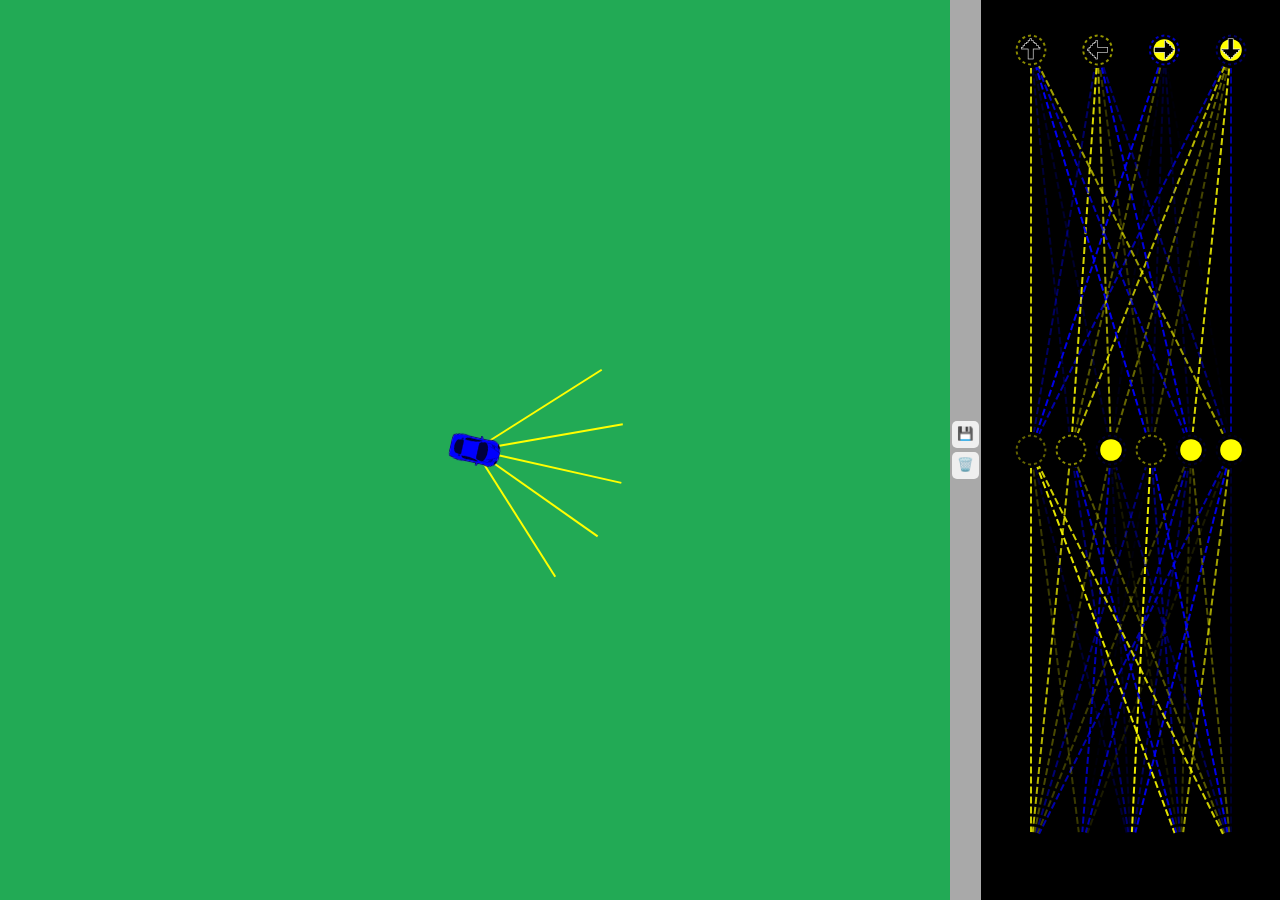
<file: index.html>
<!DOCTYPE html>
<head>
    <title>Self-Driving Car</title>
    <link rel="stylesheet" href="style.css">
</head>
<body>
    <canvas id="carCanvas"></canvas>
    <div id="verticalButtons">
        <button onclick="save()">💾</button>
        <button onclick="discard()">🗑️</button>
    </div>
    <canvas id="networkCanvas"></canvas>
    <script src="Virtual_World/js/world.js"></script>
    <script src="Virtual_World/js/viewport.js"></script>
    <script src="Virtual_World/js/markings/marking.js"></script>
    <script src="Virtual_World/js/markings/stop.js"></script>
    <script src="Virtual_World/js/markings/start.js"></script>
    <script src="Virtual_World/js/markings/crossing.js"></script>
    <script src="Virtual_World/js/markings/parking.js"></script>
    <script src="Virtual_World/js/markings/light.js"></script>
    <script src="Virtual_World/js/markings/target.js"></script>
    <script src="Virtual_World/js/markings/yield.js"></script>
    <script src="Virtual_World/js/editors/markingEditor.js"></script>
    <script src="Virtual_World/js/editors/graphEditor.js"></script>
    <script src="Virtual_World/js/editors/crossingEditor.js"></script>
    <script src="Virtual_World/js/editors/stopEditor.js"></script>
    <script src="Virtual_World/js/editors/startEditor.js"></script>
    <script src="Virtual_World/js/editors/parkingEditor.js"></script>
    <script src="Virtual_World/js/editors/lightEditor.js"></script>
    <script src="Virtual_World/js/editors/targetEditor.js"></script>
    <script src="Virtual_World/js/editors/yieldEditor.js"></script>
    <script src="Virtual_World/js/items/tree.js"></script>
    <script src="Virtual_World/js/items/building.js"></script>
    <script src="Virtual_World/js/math/graph.js"></script>
    <script src="Virtual_World/js/math/utils.js"></script>
    <script src="Virtual_World/js/primitives/point.js"></script>
    <script src="Virtual_World/js/primitives/segment.js"></script>
    <script src="Virtual_World/js/primitives/polygon.js"></script>
    <script src="Virtual_World/js/primitives/envelope.js"></script>
    <script src="visualizer.js"></script>
    <script src="network.js"></script>
    <script src="sensor.js"></script>
    <script src="utils.js"></script>    
    <script src="controls.js"></script>
    <script src="car.js"></script>
    <script src="main.js"></script>
</body>
</html>
</file>
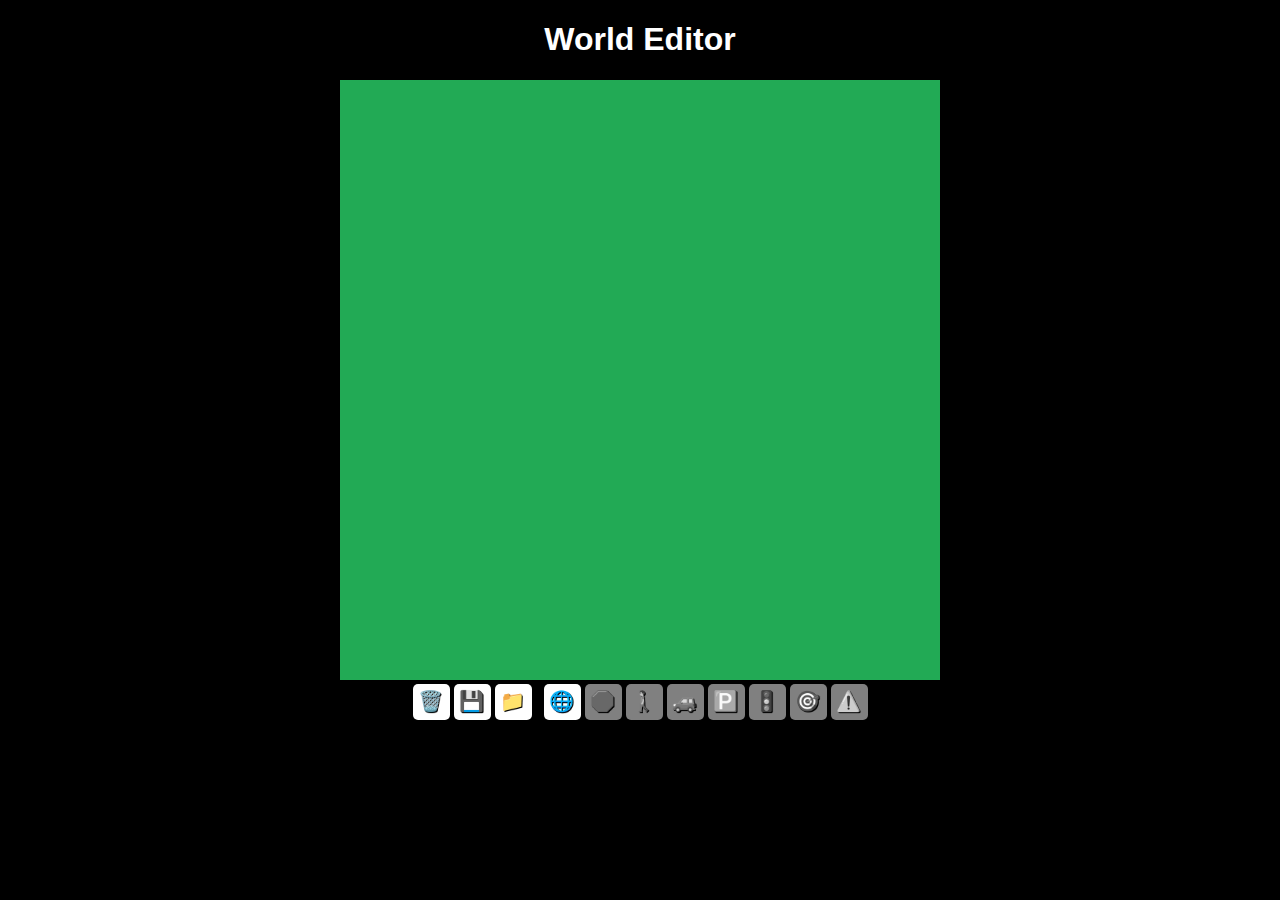
<file: Virtual_World/index.html>
<!DOCTYPE html>
<html>
    <head>
        <title>World Editor</title>
        <link rel="stylesheet" href="styles.css"/>
    </head>
    <body>
        <h1>World Editor</h1>
        <canvas id="myCanvas"></canvas>
        <div id="controls">
            <button onclick="dispose()">🗑️</button>
            <button onclick="save()">💾</button>
            <label for="fileInput" class="file-input-label">
                📁
                <input
                    type="file"
                    id="fileInput"
                    accept=".world"
                    onchange="load(event)"
                />
            </label>
            &nbsp;
            <button id="graphBtn" onclick="setMode('graph')">🌐</button>
            <button id="stopBtn" onclick="setMode('stop')">🛑</button>
            <button id="crossingBtn" onclick="setMode('crossing')">🚶</button>
            <button id="startBtn" onclick="setMode('start')">🚙</button>
            <button id="parkingBtn" onclick="setMode('parking')">🅿️</button>
            <button id="lightBtn" onclick="setMode('light')">🚦</button>
            <button id="targetBtn" onclick="setMode('target')">🎯</button>
            <button id="yieldBtn" onclick="setMode('yield')">⚠️</button>

        </div>

        <script src="js/world.js"></script>
        <script src="js/viewport.js"></script>
        <script src="js/markings/marking.js"></script>
        <script src="js/markings/stop.js"></script>
        <script src="js/markings/start.js"></script>
        <script src="js/markings/crossing.js"></script>
        <script src="js/markings/parking.js"></script>
        <script src="js/markings/light.js"></script>
        <script src="js/markings/target.js"></script>
        <script src="js/markings/yield.js"></script>
        <script src="js/editors/markingEditor.js"></script>
        <script src="js/editors/graphEditor.js"></script>
        <script src="js/editors/crossingEditor.js"></script>
        <script src="js/editors/stopEditor.js"></script>
        <script src="js/editors/startEditor.js"></script>
        <script src="js/editors/parkingEditor.js"></script>
        <script src="js/editors/lightEditor.js"></script>
        <script src="js/editors/targetEditor.js"></script>
        <script src="js/editors/yieldEditor.js"></script>
        <script src="js/items/tree.js"></script>
        <script src="js/items/building.js"></script>
        <script src="js/math/graph.js"></script>
        <script src="js/math/utils.js"></script>
        <script src="js/primitives/point.js"></script>
        <script src="js/primitives/segment.js"></script>
        <script src="js/primitives/polygon.js"></script>
        <script src="js/primitives/envelope.js"></script>


        <script>
            
            myCanvas.width = 600;
            myCanvas.height = 600;

            const ctx = myCanvas.getContext("2d");

            const worldString = localStorage.getItem("world");
            const worldInfo = worldString ? JSON.parse(worldString) : null;
            let world = worldInfo
                ? World.load(worldInfo)
                : new World(new Graph());
            const graph = world.graph;

            const viewport = new Viewport(myCanvas, world.zoom, world.offset);
            const tools = {
                graph: {button: graphBtn , editor: new GraphEditor(viewport, graph)},
                stop: {button: stopBtn , editor: new StopEditor(viewport, world)},
                crossing: {button: crossingBtn , editor: new CrossingEditor(viewport, world)},
                start: {button: startBtn , editor: new StartEditor(viewport, world)},
                parking: {button: parkingBtn , editor: new ParkingEditor(viewport, world)},
                light: {button: lightBtn , editor: new LightEditor(viewport, world)},
                target: {button: targetBtn , editor: new TargetEditor(viewport, world)},
                yield: {button: yieldBtn , editor: new YieldEditor(viewport, world)},
            };

            let oldGraphHash = graph.hash();

            setMode("graph");

            animate();

            function animate() {
                viewport.reset();
                if ( graph.hash() != oldGraphHash){
                    world.generate();
                    oldGraphHash = graph.hash();
                }
                const viewPoint = scale(viewport.getOffset(), -1);
                world.draw(ctx,viewPoint);
                ctx.globalAlpha =0.3;
                for (const tool of Object.values(tools)){
                    tool.editor.display();
                }
                requestAnimationFrame(animate);
            }

            function dispose() {
                tools["graph"].editor.dispose();
                world.markings.length =0;
            }

            function save() {
                world.zoom = viewport.zoom;
                world.offset = viewport.offset;

                const element = document.createElement("a");
                element.setAttribute(
                    "href",
                    "data:application/json;charset=utf-8," +
                        encodeURIComponent(JSON.stringify(world))
                );

                const fileName = "name.world";
                element.setAttribute("download", fileName);

                localStorage.setItem('world', JSON.stringify(world));
            }

            function load(event) {
                const file = event.target.files[0];

                if(!file) {
                    alert("No file selected.");
                    return;
                }

                const reader = new FileReader();
                reader.readAsText(file);

                reader.onload = (evt) =>{
                    const fileContent = evt.target.result;
                    const jsonData = JSON.parse(fileContent);
                    world = World.load(jsonData);
                    localStorage.setItem('world', JSON.stringify(world));
                    location.reload();
                }
            }

            function setMode(mode) {
                dissableEditors();
                tools[mode].button.style.backgroundColor = "white";
                tools[mode].button.style.filter = "";
                tools[mode].editor.enable();
            }

            function dissableEditors() {
                for (const tool of Object.values(tools)){
                    tool.button.style.backgroundColor = "gray";
                    tool.button.style.filter = "grayscale(100%)";
                    tool.editor.disable();
                }
            }
        </script>
    </body>
</html>
</file>
<file: style.css>
body{
    margin:0;
    background:darkgrey;
    overflow:hidden;
    display:flex;
    justify-content:center;
    align-items:center;
}

#verticalButtons{
    display:flex;
    flex-direction:column;
}

button{
    border: none;
    border-radius: 5px;
    padding: 5px 5px 7px 5px;
    margin: 2px;
    cursor:pointer;
}
button:hover{
    background:blue;
}

#networkCanvas{
    background:black;
}

#carCanvas{
    background:#2a5;
}
</file>
<file: Virtual_World/styles.css>
body{
    background-color: black;
    text-align: center;
}

h1 {
    color: white;
    font-family: Arial;
}

#myCanvas {
    background-color: #2a5;
}

button, .file-input-label {
    display: inline-block;
    background-color: white;
    font-size: 20px;
    padding: 5px 7px 7px 5px;
    border: none;
    border-radius: 5px;
    text-shadow: 1px 1px black;
    cursor:pointer;
}

input[type="file"]{
    display: none;
}
</file>
